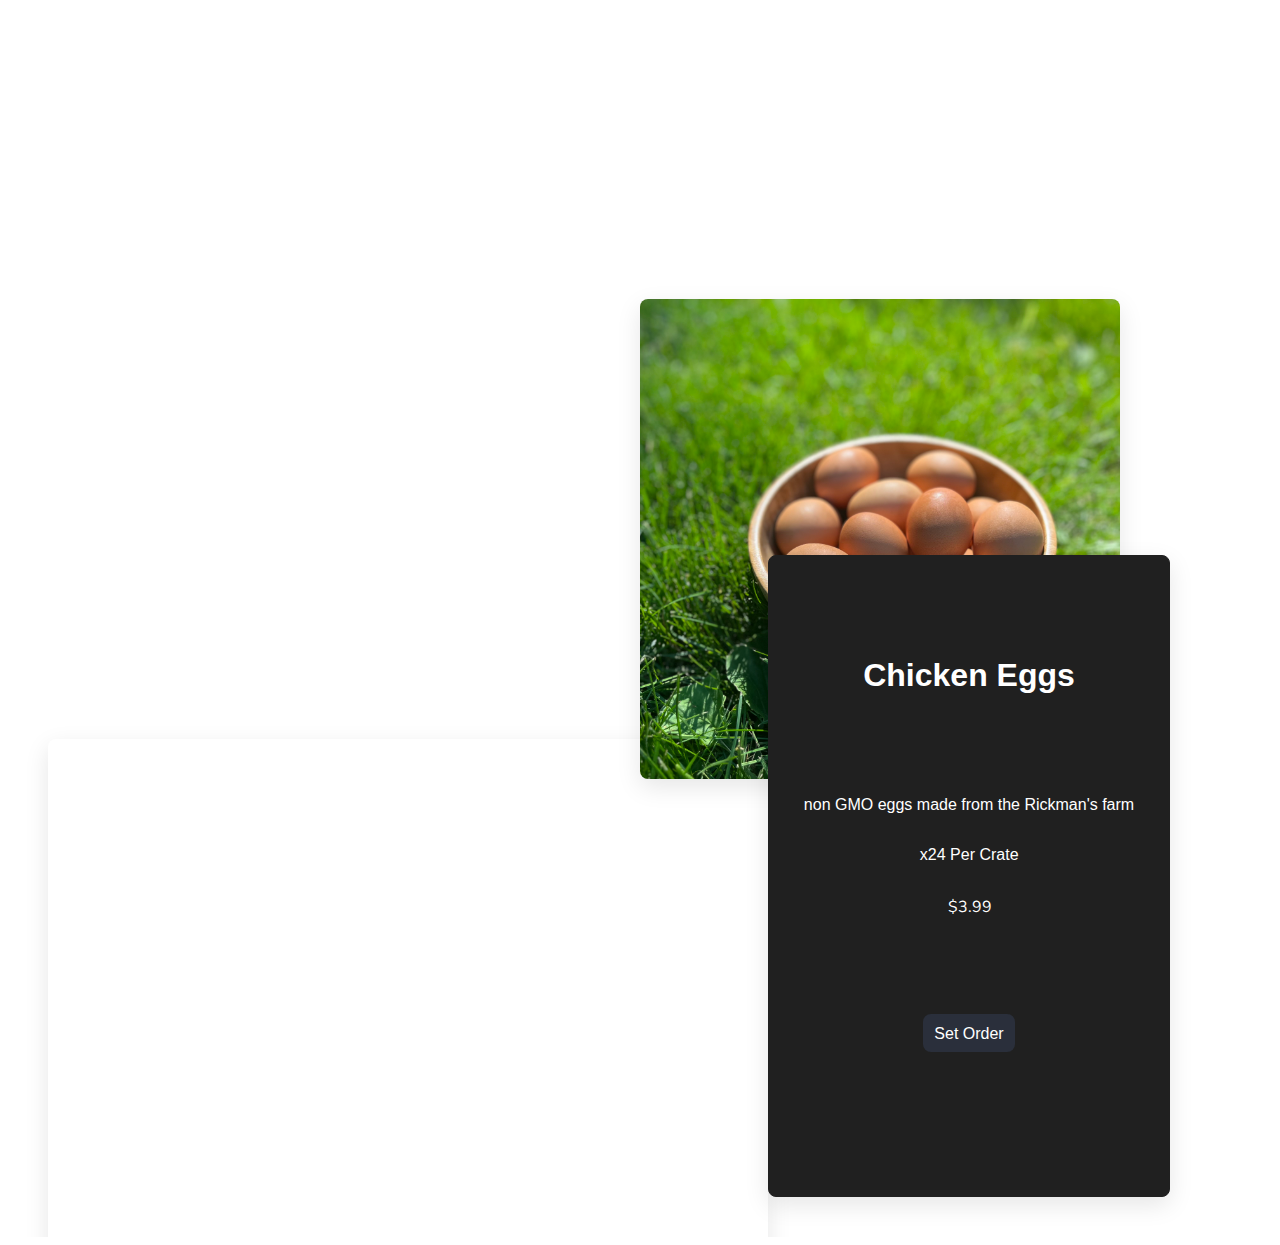
<file: make_order1.html>
<!DOCTYPE html>
<html lang="en">
<head>
  <meta charset="UTF-8">
  <meta name="viewport" content="width=device-width, initial-scale=1.0">
  <title>Rickman's Family Farm</title>
  <link rel="stylesheet" href="style.css">
  <link rel="stylesheet" href="https://cdnjs.cloudflare.com/ajax/libs/font-awesome/6.5.2/css/all.min.css" integrity="sha512-SnH5WK+bZxgPHs44uWIX+LLJAJ9/2PkPKZ5QiAj6Ta86w+fsb2TkcmfRyVX3pBnMFcV7oQPJkl9QevSCWr3W6A==" crossorigin="anonymous" referrerpolicy="no-referrer" />
</head>
<body>
  <a style="text-decoration: none;" href="shop.html" class="fa-solid fa-arrow-left"></a>
  <div class="backgroundOrder">
    <div class="orderimg orderimg1"></div>
    <div class="imgcontainer"></div>
    <div class="detailcontainer">
      <h1>Chicken Eggs</h1>
      <div class="detail">
        <p>non GMO eggs made from the Rickman's farm</p>
        <p class="detail2">x24 Per Crate</p>
        <p class="pricesetorder">$3.99</p>
      </div>

          <!-- Dropdown -->

      <div class="invisdetailcontainer">

        <a style="text-decoration: none;" href="order-details1.html" class="setorderbtn">Set Order</a>
      </div>
    </div>
  </div>

</body>
</html>
</file>
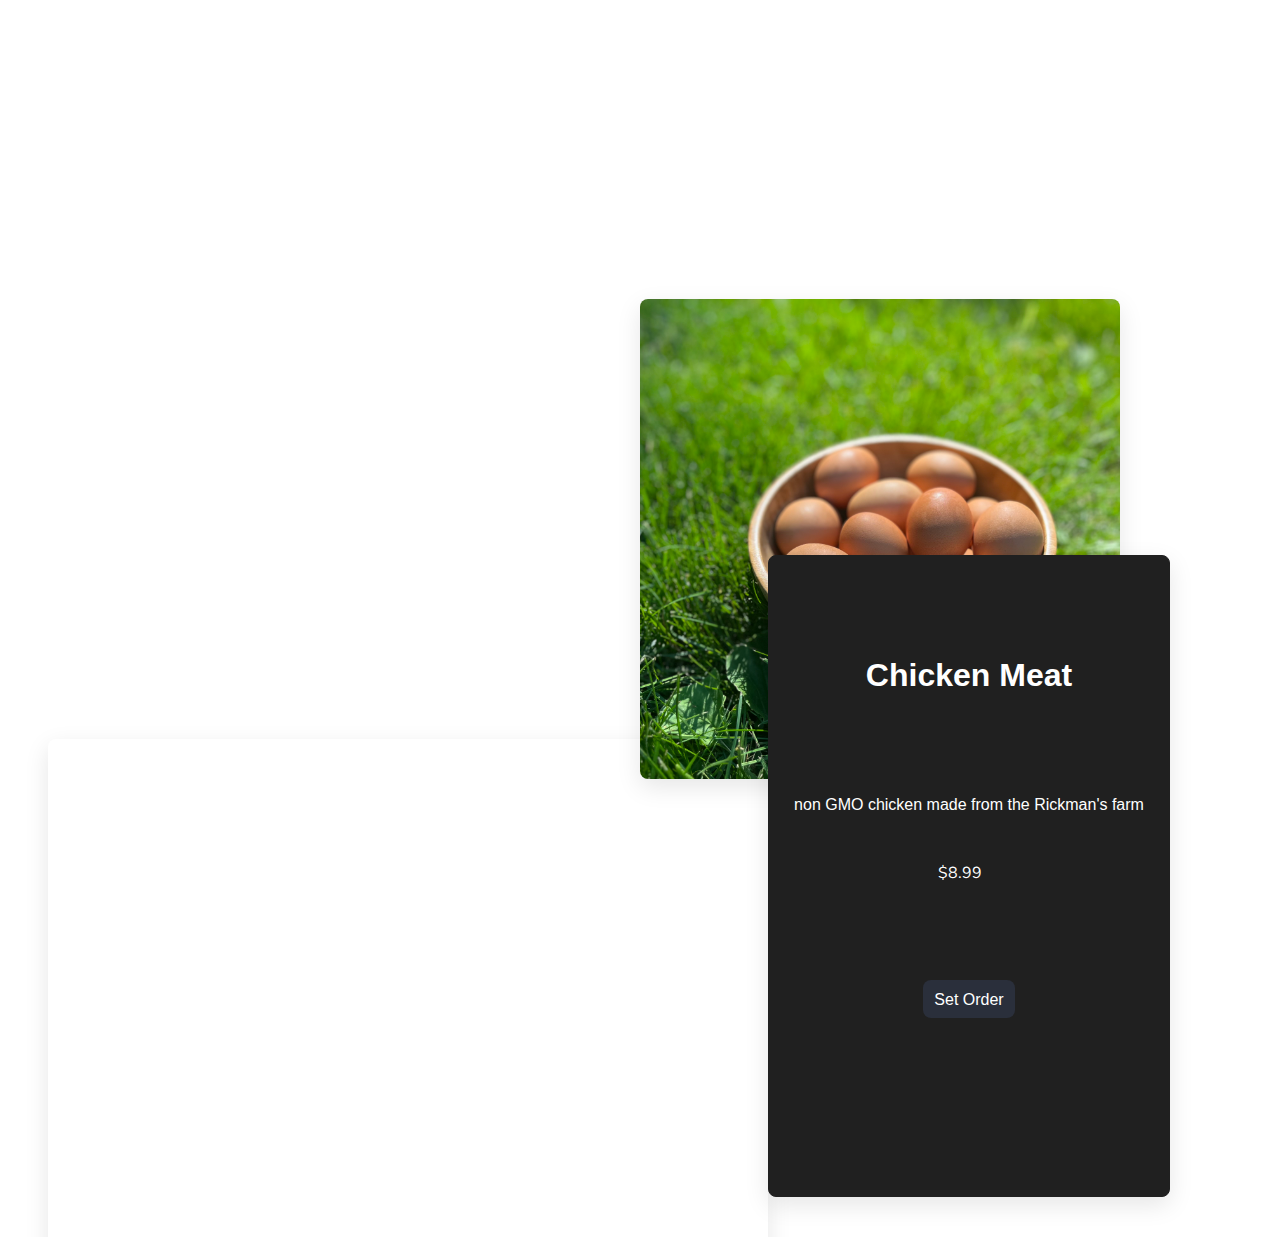
<file: make_order2.html>
<!DOCTYPE html>
<html lang="en">
<head>
  <meta charset="UTF-8">
  <meta name="viewport" content="width=device-width, initial-scale=1.0">
  <title>Rickman's Family Farm</title>
  <link rel="stylesheet" href="style.css">
  <link rel="stylesheet" href="https://cdnjs.cloudflare.com/ajax/libs/font-awesome/6.5.2/css/all.min.css" integrity="sha512-SnH5WK+bZxgPHs44uWIX+LLJAJ9/2PkPKZ5QiAj6Ta86w+fsb2TkcmfRyVX3pBnMFcV7oQPJkl9QevSCWr3W6A==" crossorigin="anonymous" referrerpolicy="no-referrer" />
</head>
<body>
  <a style="text-decoration: none;" href="shop.html" class="fa-solid fa-arrow-left"></a>
  <div class="backgroundOrder">
    <div class="orderimg orderimg2"></div>
    <div class="imgcontainer"></div>
    <div class="detailcontainer">
      <h1>Chicken Meat</h1>
      <div class="detail">
        <p>non GMO chicken made from the Rickman's farm</p>
        <p class="pricesetorder">$8.99</p>
      </div>
      <div class="invisdetailcontainer">
        <a style="text-decoration: none;" href="order-details1.html" class="setorderbtn">Set Order</a>
      </div>
    </div>
  </div>

</body>
</html>
</file>
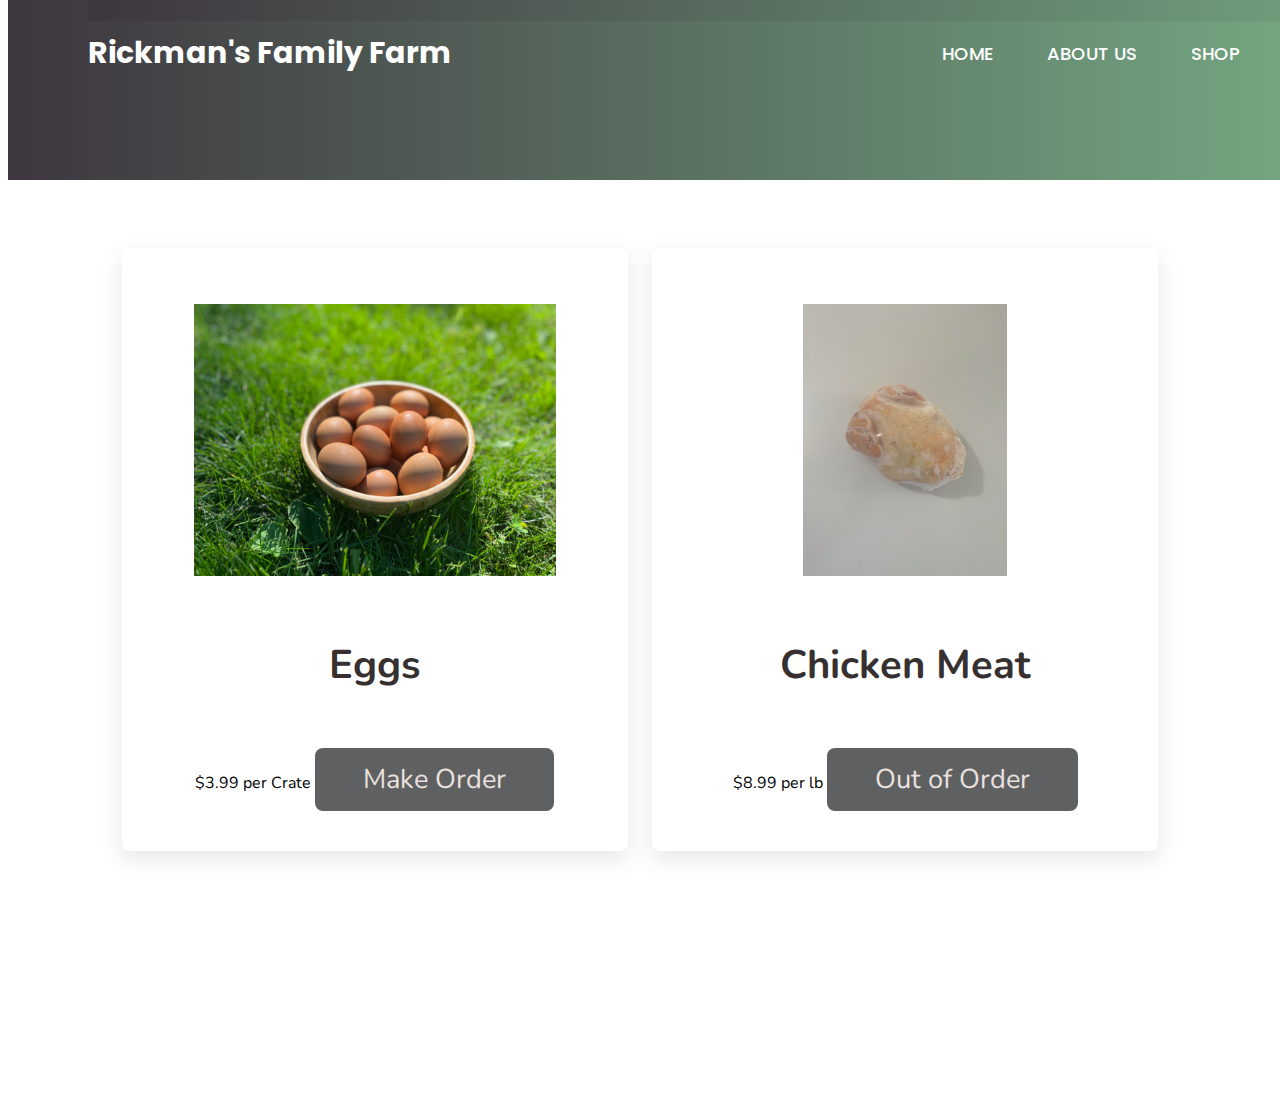
<file: shop.html>
<!DOCTYPE html>
<html>
<head>
    <title>Rickman's Family Farm</title>
    <link rel="stylesheet" href="style.css">
    <link rel="stylesheet" href="https://cdnjs.cloudflare.com/ajax/libs/font-awesome/5.13.3/css/all.min.css">
</head>

<body>

    <div class="BackgroundAboutUs">

        <header class="header">

            <div class="BackgroundAboutUs"></div>

            <a href="index.html" class="logo">Rickman's Family Farm</a>
    
            <nav class="navbar">
    
                <a href="index.html">HOME</a>
                <a href="about_us.html">ABOUT US</a>
                <a href="shop.html">SHOP</a>
    
            </nav>
    
        </header>

    </div>

        <section class="products" id="products">
    
            <div class="box-container">
    
                <div class="box">
                    <img src="images/1.jpg" alt="">
                    <h3>Eggs</h3>
                    <span>$3.99 per Crate</span>
                    <a style="text-decoration: none;" href="make_order1.html" class="order-btn">Make Order</a>
                </div>
                
                <div class="box">
                    <img src="images/m2.jpeg" alt="">
                    <h3>Chicken Meat</h3>
                    <span>$8.99 per lb</span>
                    <a style="text-decoration: none;" href="#" class="order-btn">Out of Order</a>
                </div>
            </div>
    
        </section>

</body>
</html>
</file>
<file: style.css>
@import url(https://fonts.googleapis.com/css2?family=Poppins:wght@300;400;500;600;700;800;900&display=swap%27);
@import url('https://fonts.googleapis.com/css2?family=Nunito:wght@200;300;400;600;700&display=swap');
@import url('https://fonts.googleapis.com/css2?family=Poppins:ital,wght@0,100;0,200;0,300;0,400;0,500;0,600;0,700;0,800;0,900;0,1,100;1,200;1,300;1,400;1,500;1,600;1,700;1,800;1,900&display=swap');

:root{
    --green: #27ae60;
    --black: #192a56;
    --box-shadow: 0 .5rem 1.5rem rgba(0,0,0,.1);
}

/*HOME*/

.backgroundHome{
    width: 100%;
    height: 100%;
    position: absolute;
    background-image: linear-gradient(rgba(0,0,0,0.75),rgba(0,0,0,0.75)),url(images/farm-cartoon-landscape-vector.jpg);
    background-size: cover;
    background-position: center;
}

.border{
    height: 100%;
    width: 100%;
    display: flex;
    justify-content: center;
}

.catchPhrase{
    color: #fff;
    font-size: 2rem;
    display: flex;
    font-weight: bold;
    position: absolute;
    top: 40%;
}

.boxMainBtn{
    width: 150px;
    height: 30px;
    background: transparent;
    border: 2px solid #46ca6e;
    text-align: center;
    position: absolute;
    left: 50%;
    top: 60%;
    margin-left: -77.5px;
    border-radius: 10px;

}

.mainBtn a{
    color: #ffffff;
    position: relative;
    top: 6.5px;
}

.header{
    position: absolute;
    top: 0;
    left: 0%;
    width: 90%;
    padding: 30px 80px;
    align-items: center;
    display: flex;
    justify-content: space-between;
    z-index: 1000;
}

.logo{
    text-decoration: none;
    color: #ffffff;
    font-weight: 700;
    font-size: 30px;
    font-family: 'Poppins', sans-serif;
}

.navbar a {
    text-decoration: none;
    color: #fff;
    font-size: 18px;
    font-weight: 500;
    margin-left: 50px;
    font-family: 'Poppins', sans-serif;
}

.card{
    width: 200px;
    height: 230px;
    display: inline-block;
    padding: 15px 25px;
    box-sizing: border-box;
    background-position: center;
    background-size: cover;
    position: absolute;
    top: -30%;
    left: 50%;
    
}

.card1{
    background-image: url(images/eggs.jpg);
    margin: 10px 0 0 200px;

}

.card2{
    background-image: url(images/image.jpg);
    margin: 10px 0 0 -200px;

}

.card3{
    background-image: url(images/goat.jpg);
    margin: 10px 0 0 -400px;

}

.card4{
    background-image: url(images/pig.jpg);
    margin: 10px 0 0 0;
}

.backgroundBox2{
    width: 100%;
    height: 30%;
    background-color: #ffffff;
    position: absolute;
    top: 100%;
}

.gmail{
    width: 40px;
    height: 40px;
    position: absolute;
    top: 65%;
    left: 50%;
    margin: 10px 0 0 -200px;
    background-image: url(images/gmail\ icon.jpg);
    background-size: cover;
    background-position: center;
    text-align: center;
}

.gmail a{
    text-decoration: none;
    color: #a9a9a9;
    font-size: 18px;
    font-weight: 500;
    margin-left: 50px;
    font-family: 'Poppins', sans-serif;
    position: absolute;
    top: 15%;
}


/*ABOUT US*/


.BackgroundAboutUs{
    width: 100%;
    height: 20%;
    position: absolute;
    top: 0%;
    background: linear-gradient(270deg,#73A580,#3E363F);
    background-size: cover;
    background-position: center;
}

.title{
    text-decoration: none;
    color: #333333;
    font-weight: 700;
    font-size: 40px;
    font-family: 'Poppins', sans-serif;
    position: absolute;
    left: 45%;
    top: 25%;
}

.imgbox{
    display: inline-block;
    padding: 15px 25px;
    box-sizing: border-box;
    background-position: center;
    background-size: cover;
    border-radius: .5rem;
    box-shadow: var(--box-shadow);
    position: relative;
    overflow: hidden;
}

.imgbox1{
    width: 378px;
    height: 283.5px;
    background-image: url(images/IMG_1833.jpeg);
    position: absolute;
    top: 50%;
    left: 15%;
}

.imgbox2{
    width: 378px;
    height: 283.5px;
    background-image: url(images/c3.jpeg);
    position: absolute;
    top: 100%;
    left: 75%;
}

.imgbox3{
    width: 378px;
    height: 283.5px;
    background-image: url(images/c4.jpeg);
    position: absolute;
    top: 150%;
    left: 15%;
}

.Pbox{
    width: 800px;
    height: 350px;
    text-decoration: none;
    color: #616161;
    font-weight: 700;
    font-size: 20px;
    font-family: 'Poppins', sans-serif;
}

.Pbox1{
    position: absolute;
    top: 55%;
    left: 45%;
}

.Pbox2{
    position: absolute;
    top: 100%;
    left: 17.5%;
}

.Pbox3{
    position: absolute;
    top: 155%;
    left: 45%;
}

.underline{
    width: 600px;
    height: 10px;
    background-color: #48D1CC;
    border-radius: 10px;
}

.underline1{
    position: absolute;
    left: 45%;
    top: 75%;
}

.underline2{
    position: absolute;
    left: 17.5%;
    top: 120%;
}

.underline3{
    position: absolute;
    left: 45%;
    top: 175%;
}

/*SHOP*/

section{
    padding:15rem 9%;
}

.order-btn{
    background-color: #5f6062;
    color: #eae1df;
    display: inline-block;
    font-size: 1.7rem;
    text-align: center;
    border-radius: .5rem;
    margin-top: 1rem;
    cursor: pointer;
    padding: .8rem 3rem;
    font-family: 'nunito', sans-serif;
}

.products .box-container{
    display: grid;
    grid-template-columns: repeat(auto-fit,minmax(28rem, 1fr));
    gap: 1.5rem;
}

.products .box-container .box{
    padding: 2.5rem;
    border-radius: .5rem;
    box-shadow: var(--box-shadow);
    position: relative;
    overflow: hidden;
    text-align: center;
    font-family: 'nunito', sans-serif;
}

.products .box-container .box img{
    height: 17rem;
    margin: 1rem 0;
}

.products .box-container .box h3{
    color: #363031;
    font-size: 2.5rem;
}

.products .box-container .box h4{
    width: 200px;
    height: 50px;
    color: var(--black);
    font-size: 1.5rem;
}

.backarrow{
    cursor: pointer;
}


/*make_Order1*/

.backgroundOrder {
    padding: 2.5em;
    font-family: Helvetica, sans-serif;
    min-height: 100vh;
    display: flex;
    flex-wrap: wrap;
    margin: 0;
    overflow: hidden;
}

.dropdown{
    min-width: 15em;
    position: relative;
    margin: 2em;
}

.dropdown * {
    box-sizing: border-box;
}

.select{
    background: #2a2f3b;
    color: #fff;
    display: flex;
    justify-content: space-between;
    align-items: center;
    border: 1px #2a2f3b solid;
    border-radius: 0.5em;
    padding: 1em;
    cursor: pointer;
    transition: background 0.3s;
}

.select-clicked{
    border: 1px #26489a solid;
    box-shadow: 0 0 0.8em #26489a;
}

.select:hover{
    background: #323741;
}

.caret {
    width: 0;
    height: 0;
    border-left: 6px solid transparent;
    border-bottom: 5px solid transparent;
    border-top: 5px solid #fff;
    transition: 0.3s;
}

.caret-rotate{
    transform: rotate(90deg);
}

.menu {
    list-style: none;
    padding: 0em 0.5em;
    background: #323741;
    border: 1px #363a43 solid;
    box-shadow: 0 0.5em 1em rgba(0, 0, 0, 0.2);
    border-radius: 0.25em;
    color: #9fa5b5;
    position: absolute;
    top: 3em;
    left: 50%;
    width: 100%;
    height: 15em;
    transform: translateX(-50%);
    opacity: 0;
    display: none;
    transition: 300ms cubic-bezier(0.77, 0, 0.18, 1);
    z-index: 1;
    overflow-y: scroll;
}

/*custom scrollbar*/
/*Width*/

.menu::-webkit-scrollbar {
    width: 8px;
}

.menu::-webkit-scrollbar-track {
    background: #404040;
}

.menu::-webkit-scrollbar-thumb {
    background: #727272;
}

.menu::-webkit-scrollbar-thumb:hover {
    background: #9e9e9e;
}

.menu li {
    padding: 0.7em;
    margin: 0.3em 0;
    border-radius: 0.5em;
    cursor: pointer;
}

.menu li:hover {
    background: #2a2d35;
}

.active {
    background: #23242a;
}

.text-fade-in {
    animation: textFade 300ms ease-out;
}

.menu-open {
    display: block;
    opacity: 1;
}

@keyframes textFade {
    0% {
        transform:translateX(-1em);
        opacity: 0;
    }
    100% {
        transform: translateX(0);
        opacity: 1;
    }
}

.setorderbtn {
    border-color: 1px #2a2f3b solid;
    background: #2a2f3b;
    border-radius: 0.5em;
    padding: 0.7em;
    margin: 0em 0;
    color: #fff;
    cursor: pointer;
    text-align: center;
    width: fit-content;
}

.setorderbtn:hover {
    background: #323741;
}

.fa-solid {
    font-size: x-large;
    cursor: pointer;
    color: #373c43;
    margin: 0 3rem;
    margin-top: -1rem;
}

.detailcontainer {
    border-radius: 0.5rem;
    border: 1px #202020 solid;
    background: #202020;
    color: #fff;
    box-shadow: var(--box-shadow);
    width: 25em;
    height: 40em;
    display: flex;
    justify-content: center;
    align-items: center;
    flex-wrap: wrap;
    justify-self: center;
    align-self: center;
    position: relative;
}

.detailcontainer h1 {
    position: relative;
    top: 2.5em;
}

.detail {
    list-style: none;
    position: relative;
    top: 9em;
}

.detail2 {
    position: relative;
    left: 7.25em;
    top: 1em;
}

.pricesetorder {
    position: relative;
    left: 9em;
    top: 2em;
    font-family: 'nunito', sans-serif;
}

.invisdetailcontainer {
    display: flex;
    flex-wrap: wrap;
    width: 25em;
    height: 40em;
    position: relative;
    justify-content: center;
    top: 15em;
}

.setorderbtn {
    position: relative;
    top: 1em;
    height: 1em;
}

.imgcontainer {
    border: #000;
    width: 45em;
    height: 35em;
    box-shadow: var(--box-shadow);
    border-radius: 0.5em;
    display: flex;
    justify-content: center;
    align-items: center;
    position: relative;
    top: 11.5em;
    display: inline-block;
    padding: 15px 25px;
    box-sizing: border-box;
    background-position: center;
    background-size: cover;
    border-radius: .5rem;
}

.orderimg {
    width: 30em;
    height: 30em;
    display: inline-block;
    padding: 15px 25px;
    box-sizing: border-box;
    background-position: center;
    background-size: cover;
    border-radius: .5rem;
    box-shadow: var(--box-shadow);
    position: relative;
    overflow: hidden;
}

.orderimg1{
    background-image: url(images/1.jpg);
    position: relative;
    left: 37em;
    top: 14em;
}

.orderimg2{
    background-image: url(images/1.jpg);
    position: relative;
    left: 37em;
    top: 14em;
}

/*Order-details*/

.background-order-details {
    width: 100%;
    height: 100vh;
    margin: 0;
    padding: 0;
    box-sizing: border-box;
    font-family: 'poppins', sans-serif;
    display: flex;
    justify-content: center;
    align-items: center;
}

.building-order-container{
    height: 100vh;
    display: flex;
    align-items: center;
    justify-content: space-evenly;
}

form{
    background: linear-gradient(#3E363F,#e8e9f3);
    box-shadow: 0 0.5em 1em rgba(0, 0, 0, 0.2);
    display: flex;
    flex-direction: column;
    padding: 2vw 4vw;
    width: 90%;
    max-width: 600px;
    border-radius: 10px;
}

.contact-left{
    display: flex;
    flex-direction: column;
    align-items: start;
    gap: 20px;
}

.contact-left-little h2{
    font-weight: 600;
    color: #d3d0cb;
    font-size: 40px;
    margin-bottom: 5px;
}

.contact-left-little hr{
    border: none;
    width: 170px;
    height: 5px;
    background-color: #d3d0cb;
    border-radius: 10px;
    margin-bottom: 20px;
    position: relative;
    left: -7.6em;
}

.contact-inputs{
    width: 400px;
    height: 50px;
    border: none;
    outline: none;
    padding-left: 25px;
    font-weight: 500;
    color: #666;
    border-radius: 50px;
}

.contact-left textarea{
    height: 140px;
    padding: 15px;
    border-radius: 20px;
}

.contact-inputs:focus{
    border: 2px solid #442B48;
}

.contact-inputs::placeholder{
    color: #a9a9a9;
}

.contact-left button{
    display: flex;
    align-items: center;
    padding: 15px 30px;
    font-size: 16px;
    color: #2E2F2F;
    gap: 10px;
    border: none;
    border-radius: 50px;
    background: linear-gradient(270deg,#F5FBEF,#8C8A93);
    cursor: pointer;
}

.contact-left button img{
    height: 15px;
}

@media (max-width:800px) {
    .contact-inputs{
        width: 80vw;
    }
}

.upperbar {
    display: flex;
    justify-content: space-between;
}

.upperbar p {
    color: #fcfaf9;
    position: relative;
    font-size: 23px;
    top: 10px;
}

.upperbar a {
    color: #d3d0cb;
}

/*
centering image:
    display: flex;
    justify-content: center;
    align-items: center;
*/
</file>
